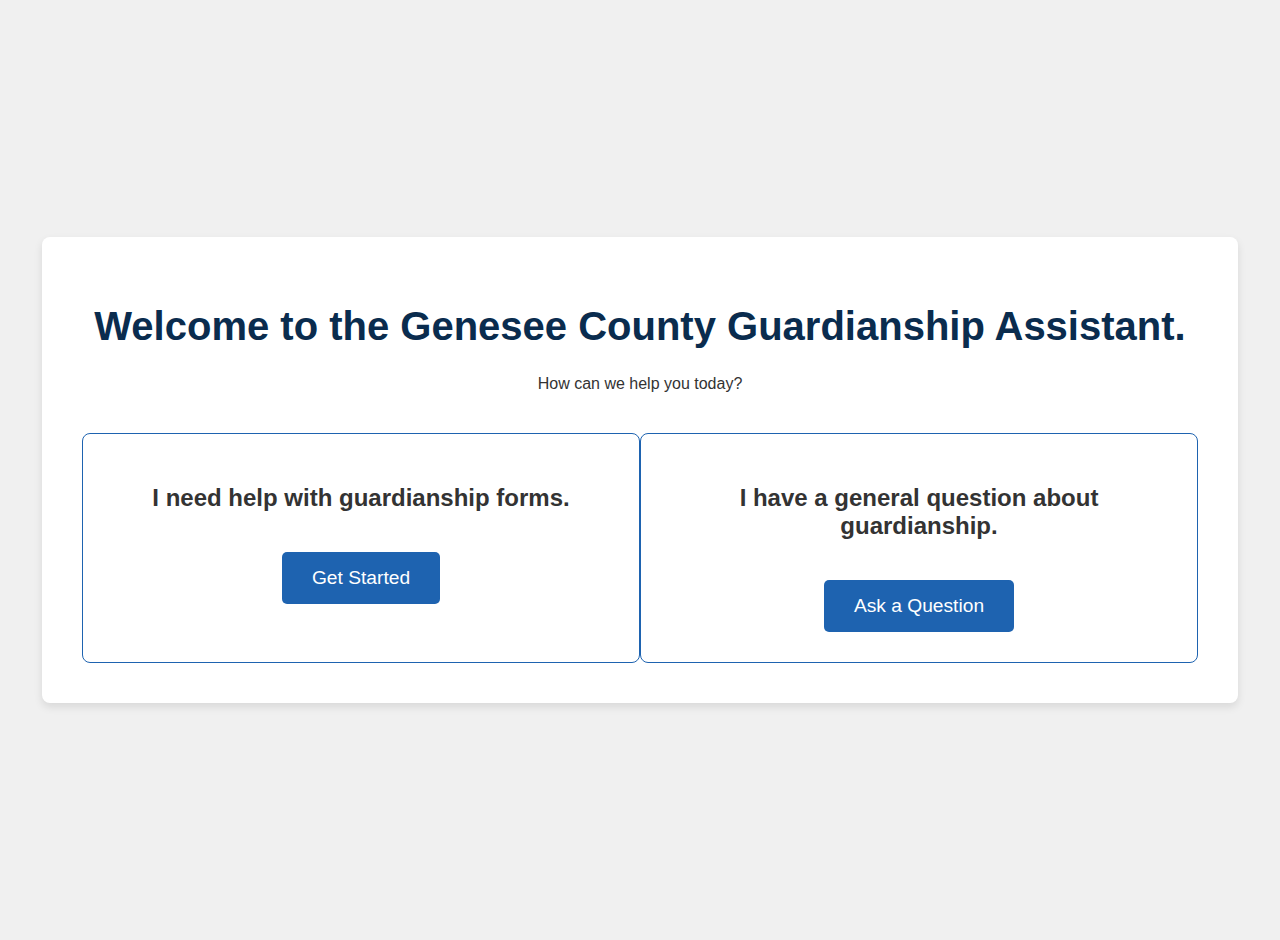
<file: guardianship_ui/index.html>
<!DOCTYPE html>
<html lang="en">
<head>
    <meta charset="UTF-8">
    <meta name="viewport" content="width=device-width, initial-scale=1.0">
    <title>Genesee County Guardianship Assistant</title>
    <link rel="stylesheet" href="style.css">
</head>
<body>
    <div class="container">
        <header>
            <h1>Welcome to the Genesee County Guardianship Assistant.</h1>
            <p>How can we help you today?</p>
        </header>
        <main class="choice-container">
            <div class="choice-card">
                <h2>I need help with guardianship forms.</h2>
                <a href="choose_path.html" class="button">Get Started</a>
            </div>
            <div class="choice-card">
                <h2>I have a general question about guardianship.</h2>
                <a href="chatbot.html" class="button">Ask a Question</a>
            </div>
        </main>
    </div>
    <script src="script.js"></script>
</body>
</html>
</file>
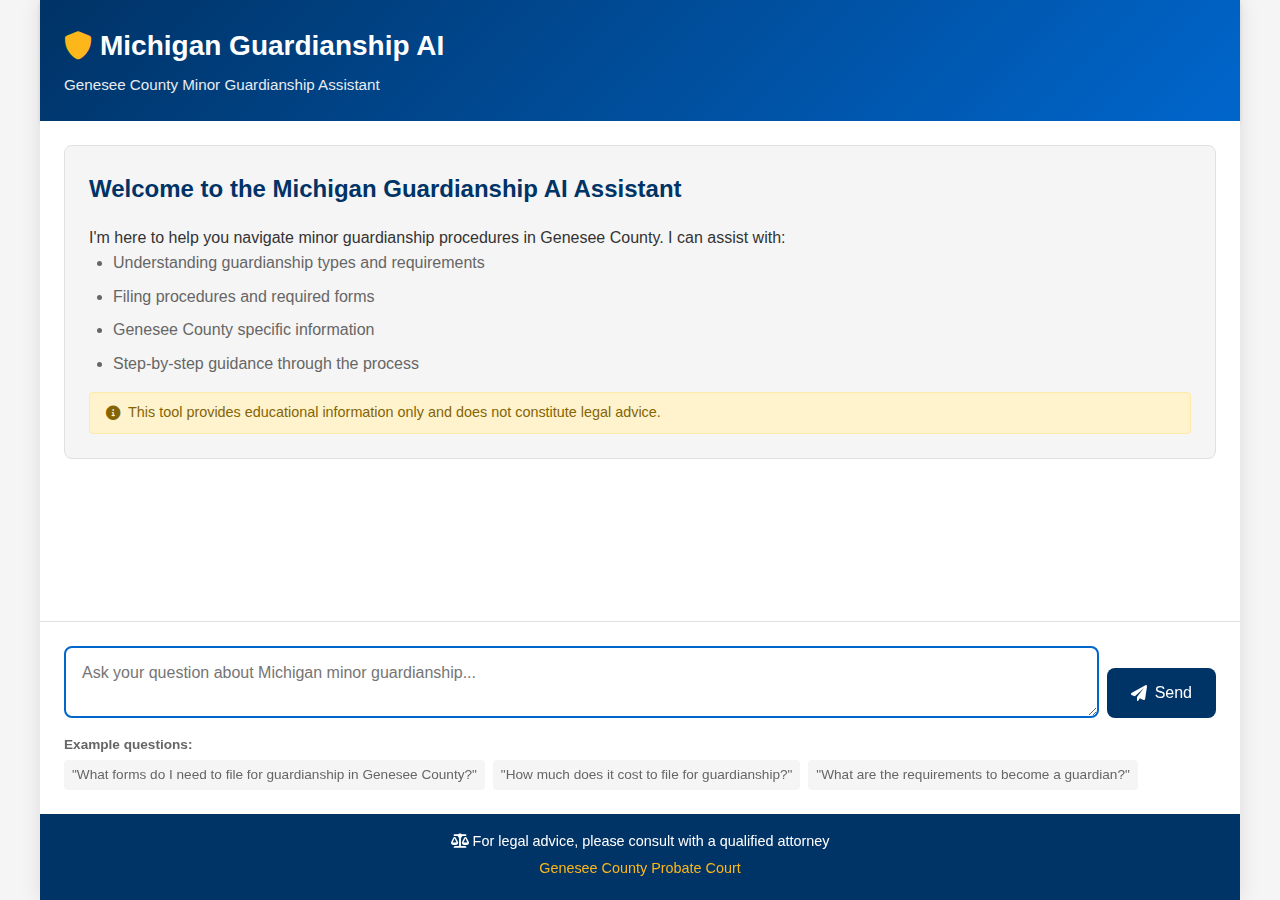
<file: ui/index.html>
<!DOCTYPE html>
<html lang="en">
<head>
    <meta charset="UTF-8">
    <meta name="viewport" content="width=device-width, initial-scale=1.0">
    <title>Michigan Guardianship AI - Genesee County</title>
    <link rel="stylesheet" href="style.css">
    <link rel="stylesheet" href="https://cdnjs.cloudflare.com/ajax/libs/font-awesome/6.0.0/css/all.min.css">
</head>
<body>
    <div class="app-container">
        <!-- Header -->
        <header class="app-header">
            <div class="header-content">
                <h1>
                    <i class="fas fa-shield-alt"></i>
                    Michigan Guardianship AI
                </h1>
                <p class="subtitle">Genesee County Minor Guardianship Assistant</p>
            </div>
        </header>

        <!-- Main Content -->
        <main class="chat-container">
            <!-- Welcome Message -->
            <div class="welcome-message" id="welcomeMessage">
                <h2>Welcome to the Michigan Guardianship AI Assistant</h2>
                <p>I'm here to help you navigate minor guardianship procedures in Genesee County. I can assist with:</p>
                <ul>
                    <li>Understanding guardianship types and requirements</li>
                    <li>Filing procedures and required forms</li>
                    <li>Genesee County specific information</li>
                    <li>Step-by-step guidance through the process</li>
                </ul>
                <p class="disclaimer">
                    <i class="fas fa-info-circle"></i>
                    This tool provides educational information only and does not constitute legal advice.
                </p>
            </div>

            <!-- Chat Messages Container -->
            <div class="messages-container" id="messagesContainer">
                <!-- Messages will be dynamically added here -->
            </div>

            <!-- Loading Indicator -->
            <div class="loading-indicator" id="loadingIndicator" style="display: none;">
                <div class="spinner"></div>
                <span>Thinking...</span>
            </div>
        </main>

        <!-- Input Section -->
        <div class="input-section">
            <form id="chatForm" class="chat-form">
                <div class="input-wrapper">
                    <textarea 
                        id="questionInput" 
                        class="question-input" 
                        placeholder="Ask your question about Michigan minor guardianship..."
                        rows="2"
                        required
                    ></textarea>
                    <button type="submit" class="send-button" id="sendButton">
                        <i class="fas fa-paper-plane"></i>
                        <span>Send</span>
                    </button>
                </div>
            </form>
            <div class="input-hints">
                <p>Example questions:</p>
                <ul>
                    <li>"What forms do I need to file for guardianship in Genesee County?"</li>
                    <li>"How much does it cost to file for guardianship?"</li>
                    <li>"What are the requirements to become a guardian?"</li>
                </ul>
            </div>
        </div>

        <!-- Footer -->
        <footer class="app-footer">
            <p>
                <i class="fas fa-balance-scale"></i>
                For legal advice, please consult with a qualified attorney
            </p>
            <p class="footer-links">
                <a href="https://www.gc4me.com/departments/probate_court/index.php" target="_blank">
                    Genesee County Probate Court
                </a>
            </p>
        </footer>
    </div>

    <!-- Error Modal -->
    <div id="errorModal" class="modal" style="display: none;">
        <div class="modal-content">
            <span class="close" onclick="closeErrorModal()">&times;</span>
            <h3><i class="fas fa-exclamation-triangle"></i> Error</h3>
            <p id="errorMessage"></p>
            <button onclick="closeErrorModal()" class="modal-button">OK</button>
        </div>
    </div>

    <script src="script.js"></script>
</body>
</html>
</file>
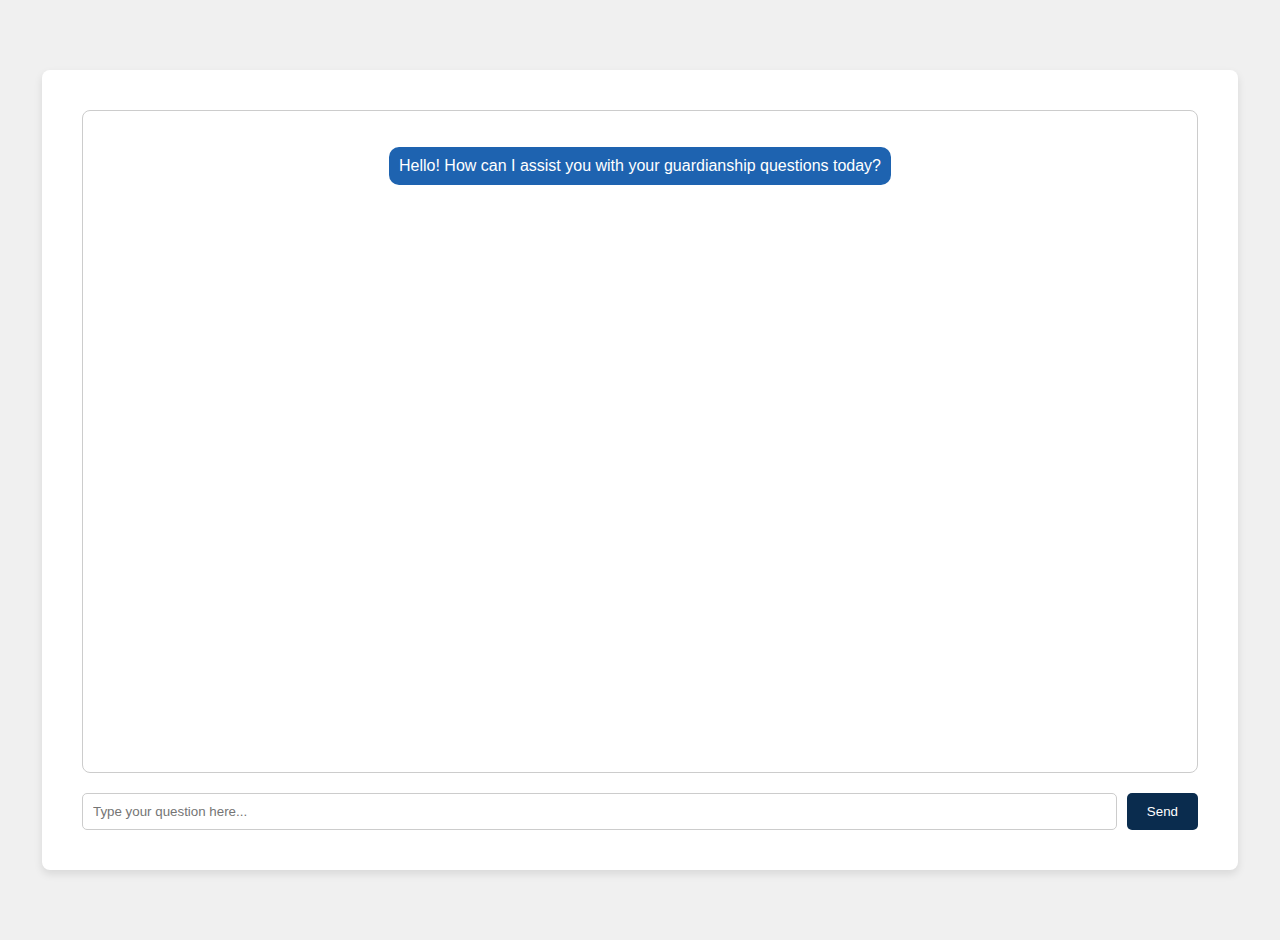
<file: guardianship_ui/chatbot.html>
<!DOCTYPE html>
<html lang="en">
<head>
    <meta charset="UTF-8">
    <meta name="viewport" content="width=device-width, initial-scale=1.0">
    <title>Chatbot</title>
    <link rel="stylesheet" href="style.css">
</head>
<body>
    <div class="container chatbot-container">
        <div class="chat-window">
            <div class="chat-message bot-message">
                <p>Hello! How can I assist you with your guardianship questions today?</p>
            </div>
        </div>
        <div class="chat-input-container">
            <input type="text" class="chat-input" placeholder="Type your question here...">
            <button class="send-button">Send</button>
        </div>
    </div>
    <script src="script.js"></script>
</body>
</html>
</file>
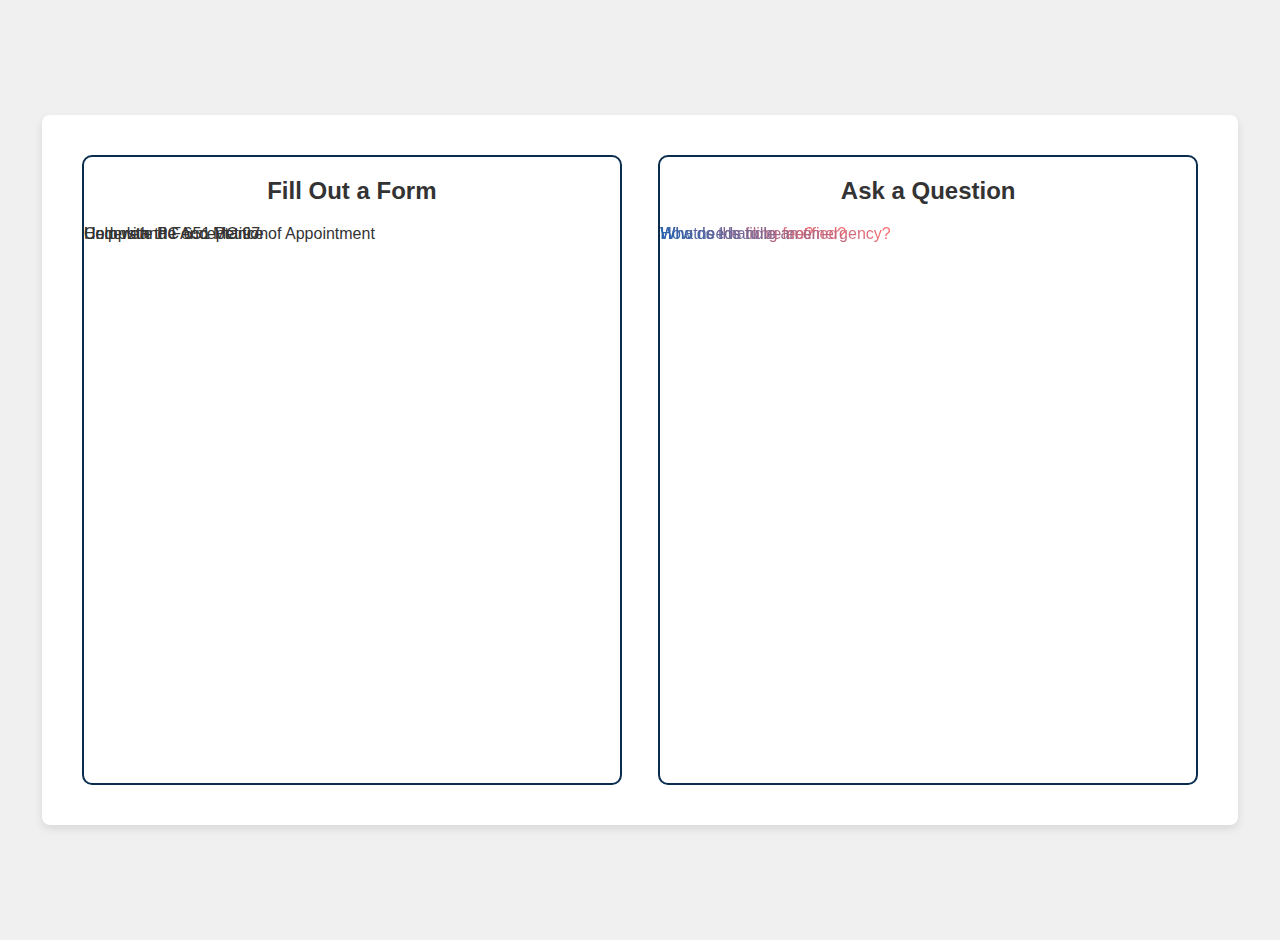
<file: guardianship_ui/choose_path.html>
<!DOCTYPE html>
<html lang="en">
<head>
    <meta charset="UTF-8">
    <meta name="viewport" content="width=device-width, initial-scale=1.0">
    <title>Choose Your Path</title>
    <link rel="stylesheet" href="style.css">
</head>
<body>
    <div class="container path-container">
        <div class="path-card" id="form-path">
            <h2>Fill Out a Form</h2>
            <div class="animation-container">
                <div class="item">Complete PC 651 Petition</div>
                <div class="item">Help with the Acceptance of Appointment</div>
                <div class="item">Understand Form MC 97</div>
            </div>
        </div>
        <div class="path-card" id="question-path">
            <h2>Ask a Question</h2>
            <div class="animation-container">
                <div class="item gradient-text">What is the filing fee?</div>
                <div class="item gradient-text">Who needs to be notified?</div>
                <div class="item gradient-text">How do I handle an emergency?</div>
            </div>
        </div>
    </div>
    <script src="script.js"></script>
</body>
</html>
</file>
<file: guardianship_ui/style.css>
:root {
    --primary-dark-blue: #0a2c4e;
    --primary-light-blue: #1e63b0;
    --primary-white: #ffffff;
    --primary-gray: #f0f0f0;
    --text-dark: #333;
    --text-light: #fff;
}

body {
    font-family: 'Arial', sans-serif;
    background-color: var(--primary-gray);
    color: var(--text-dark);
    margin: 0;
    padding: 20px;
    display: flex;
    justify-content: center;
    align-items: center;
    min-height: 100vh;
}

.container {
    width: 90%;
    max-width: 1200px;
    background-color: var(--primary-white);
    padding: 40px;
    border-radius: 8px;
    box-shadow: 0 4px 8px rgba(0,0,0,0.1);
    text-align: center;
}

header h1 {
    color: var(--primary-dark-blue);
    font-size: 2.5em;
}

.choice-container {
    display: flex;
    justify-content: space-around;
    margin-top: 40px;
}

.choice-card {
    width: 45%;
    padding: 30px;
    border: 1px solid var(--primary-light-blue);
    border-radius: 8px;
    transition: transform 0.3s, box-shadow 0.3s;
}

.choice-card:hover {
    transform: translateY(-10px);
    box-shadow: 0 8px 16px rgba(0,0,0,0.2);
}

.button {
    display: inline-block;
    margin-top: 20px;
    padding: 15px 30px;
    background-color: var(--primary-light-blue);
    color: var(--text-light);
    text-decoration: none;
    border-radius: 5px;
    font-size: 1.2em;
    transition: background-color 0.3s;
}

.button:hover {
    background-color: var(--primary-dark-blue);
}

.path-container {
    display: flex;
    justify-content: space-between;
    height: 70vh;
}

.path-card {
    width: 48%;
    border: 2px solid var(--primary-dark-blue);
    border-radius: 10px;
    display: flex;
    flex-direction: column;
    justify-content: center;
    align-items: center;
    cursor: pointer;
    overflow: hidden;
    position: relative;
}

.animation-container {
    position: relative;
    width: 100%;
    height: 100%;
}

.item {
    position: absolute;
    white-space: nowrap;
    animation: float 20s linear infinite;
}

.gradient-text {
    background: linear-gradient(45deg, #1e63b0, #ff6b6b);
    -webkit-background-clip: text;
    -webkit-text-fill-color: transparent;
}

@keyframes float {
    0% { transform: translate(100%, 0); }
    100% { transform: translate(-100%, 0); }
}

.chatbot-container {
    height: 80vh;
    display: flex;
    flex-direction: column;
}

.chat-window {
    flex-grow: 1;
    border: 1px solid #ccc;
    border-radius: 8px;
    padding: 20px;
    overflow-y: auto;
    margin-bottom: 20px;
}

.chat-message {
    margin-bottom: 15px;
}

.bot-message p {
    background-color: var(--primary-light-blue);
    color: var(--text-light);
    padding: 10px;
    border-radius: 10px;
    display: inline-block;
}

.chat-input-container {
    display: flex;
}

.chat-input {
    flex-grow: 1;
    padding: 10px;
    border: 1px solid #ccc;
    border-radius: 5px;
}

.send-button {
    padding: 10px 20px;
    background-color: var(--primary-dark-blue);
    color: var(--text-light);
    border: none;
    border-radius: 5px;
    margin-left: 10px;
    cursor: pointer;
}
</file>
<file: ui/style.css>
/* Michigan Guardianship AI - Styles */
/* Genesee County color scheme based on gcprobatecourt.com */

:root {
    /* Primary Colors - Based on Genesee County branding */
    --primary-blue: #003366;
    --primary-light-blue: #0066cc;
    --accent-gold: #fdb71a;
    
    /* Secondary Colors */
    --dark-gray: #333333;
    --medium-gray: #666666;
    --light-gray: #f5f5f5;
    --white: #ffffff;
    
    /* Functional Colors */
    --success-green: #28a745;
    --warning-yellow: #ffc107;
    --error-red: #dc3545;
    --info-blue: #17a2b8;
    
    /* Spacing */
    --spacing-xs: 0.25rem;
    --spacing-sm: 0.5rem;
    --spacing-md: 1rem;
    --spacing-lg: 1.5rem;
    --spacing-xl: 2rem;
    
    /* Typography */
    --font-primary: -apple-system, BlinkMacSystemFont, 'Segoe UI', Roboto, Arial, sans-serif;
    --font-mono: 'Consolas', 'Monaco', 'Courier New', monospace;
}

/* Reset and Base Styles */
* {
    margin: 0;
    padding: 0;
    box-sizing: border-box;
}

body {
    font-family: var(--font-primary);
    font-size: 16px;
    line-height: 1.6;
    color: var(--dark-gray);
    background-color: var(--light-gray);
    height: 100vh;
    overflow: hidden;
}

/* App Container */
.app-container {
    display: flex;
    flex-direction: column;
    height: 100vh;
    max-width: 1200px;
    margin: 0 auto;
    background-color: var(--white);
    box-shadow: 0 0 20px rgba(0, 0, 0, 0.1);
}

/* Header */
.app-header {
    background: linear-gradient(135deg, var(--primary-blue) 0%, var(--primary-light-blue) 100%);
    color: var(--white);
    padding: var(--spacing-lg);
    box-shadow: 0 2px 4px rgba(0, 0, 0, 0.1);
}

.header-content h1 {
    font-size: 1.75rem;
    font-weight: 600;
    display: flex;
    align-items: center;
    gap: var(--spacing-sm);
}

.header-content h1 i {
    color: var(--accent-gold);
}

.subtitle {
    font-size: 0.95rem;
    opacity: 0.9;
    margin-top: var(--spacing-xs);
}

/* Chat Container */
.chat-container {
    flex: 1;
    overflow-y: auto;
    padding: var(--spacing-lg);
    background-color: var(--white);
}

/* Welcome Message */
.welcome-message {
    background-color: var(--light-gray);
    border: 1px solid #e0e0e0;
    border-radius: 8px;
    padding: var(--spacing-lg);
    margin-bottom: var(--spacing-lg);
}

.welcome-message h2 {
    color: var(--primary-blue);
    font-size: 1.5rem;
    margin-bottom: var(--spacing-md);
}

.welcome-message ul {
    margin-left: var(--spacing-lg);
    margin-bottom: var(--spacing-md);
}

.welcome-message li {
    margin-bottom: var(--spacing-sm);
    color: var(--medium-gray);
}

.disclaimer {
    background-color: #fff3cd;
    border: 1px solid #ffeaa7;
    border-radius: 4px;
    padding: var(--spacing-sm) var(--spacing-md);
    color: #856404;
    font-size: 0.9rem;
    display: flex;
    align-items: center;
    gap: var(--spacing-sm);
}

/* Messages Container */
.messages-container {
    display: flex;
    flex-direction: column;
    gap: var(--spacing-md);
}

/* Message Bubbles */
.message {
    display: flex;
    align-items: flex-start;
    gap: var(--spacing-sm);
    animation: fadeIn 0.3s ease-in;
}

@keyframes fadeIn {
    from {
        opacity: 0;
        transform: translateY(10px);
    }
    to {
        opacity: 1;
        transform: translateY(0);
    }
}

.message.user {
    flex-direction: row-reverse;
}

.message-icon {
    width: 32px;
    height: 32px;
    border-radius: 50%;
    display: flex;
    align-items: center;
    justify-content: center;
    flex-shrink: 0;
}

.message.user .message-icon {
    background-color: var(--primary-blue);
    color: var(--white);
}

.message.assistant .message-icon {
    background-color: var(--accent-gold);
    color: var(--primary-blue);
}

.message-content {
    max-width: 70%;
    padding: var(--spacing-md);
    border-radius: 12px;
    box-shadow: 0 1px 2px rgba(0, 0, 0, 0.1);
}

.message.user .message-content {
    background-color: var(--primary-blue);
    color: var(--white);
}

.message.assistant .message-content {
    background-color: var(--light-gray);
    color: var(--dark-gray);
}

.message-time {
    font-size: 0.75rem;
    opacity: 0.7;
    margin-top: var(--spacing-xs);
}

/* Loading Indicator */
.loading-indicator {
    display: flex;
    align-items: center;
    gap: var(--spacing-sm);
    padding: var(--spacing-md);
    color: var(--medium-gray);
}

.spinner {
    width: 20px;
    height: 20px;
    border: 2px solid var(--light-gray);
    border-top-color: var(--primary-blue);
    border-radius: 50%;
    animation: spin 1s linear infinite;
}

@keyframes spin {
    to {
        transform: rotate(360deg);
    }
}

/* Input Section */
.input-section {
    border-top: 1px solid #e0e0e0;
    padding: var(--spacing-lg);
    background-color: var(--white);
}

.chat-form {
    margin-bottom: var(--spacing-md);
}

.input-wrapper {
    display: flex;
    gap: var(--spacing-sm);
    align-items: flex-end;
}

.question-input {
    flex: 1;
    padding: var(--spacing-md);
    border: 2px solid #e0e0e0;
    border-radius: 8px;
    font-size: 1rem;
    font-family: var(--font-primary);
    resize: vertical;
    min-height: 60px;
    max-height: 120px;
    transition: border-color 0.3s;
}

.question-input:focus {
    outline: none;
    border-color: var(--primary-light-blue);
}

.send-button {
    padding: var(--spacing-md) var(--spacing-lg);
    background-color: var(--primary-blue);
    color: var(--white);
    border: none;
    border-radius: 8px;
    font-size: 1rem;
    cursor: pointer;
    display: flex;
    align-items: center;
    gap: var(--spacing-sm);
    transition: background-color 0.3s;
}

.send-button:hover:not(:disabled) {
    background-color: var(--primary-light-blue);
}

.send-button:disabled {
    opacity: 0.6;
    cursor: not-allowed;
}

/* Input Hints */
.input-hints {
    font-size: 0.85rem;
    color: var(--medium-gray);
}

.input-hints p {
    font-weight: 600;
    margin-bottom: var(--spacing-xs);
}

.input-hints ul {
    list-style: none;
    display: flex;
    flex-wrap: wrap;
    gap: var(--spacing-sm);
}

.input-hints li {
    background-color: var(--light-gray);
    padding: var(--spacing-xs) var(--spacing-sm);
    border-radius: 4px;
    cursor: pointer;
    transition: background-color 0.3s;
}

.input-hints li:hover {
    background-color: #e0e0e0;
}

/* Footer */
.app-footer {
    padding: var(--spacing-md);
    background-color: var(--primary-blue);
    color: var(--white);
    text-align: center;
    font-size: 0.9rem;
}

.app-footer p {
    margin-bottom: var(--spacing-xs);
}

.footer-links a {
    color: var(--accent-gold);
    text-decoration: none;
    transition: opacity 0.3s;
}

.footer-links a:hover {
    opacity: 0.8;
    text-decoration: underline;
}

/* Modal */
.modal {
    position: fixed;
    z-index: 1000;
    left: 0;
    top: 0;
    width: 100%;
    height: 100%;
    background-color: rgba(0, 0, 0, 0.5);
    display: flex;
    align-items: center;
    justify-content: center;
}

.modal-content {
    background-color: var(--white);
    padding: var(--spacing-xl);
    border-radius: 8px;
    max-width: 500px;
    width: 90%;
    box-shadow: 0 4px 6px rgba(0, 0, 0, 0.1);
}

.modal-content h3 {
    color: var(--error-red);
    margin-bottom: var(--spacing-md);
    display: flex;
    align-items: center;
    gap: var(--spacing-sm);
}

.close {
    float: right;
    font-size: 1.5rem;
    font-weight: bold;
    cursor: pointer;
    color: var(--medium-gray);
}

.close:hover {
    color: var(--dark-gray);
}

.modal-button {
    background-color: var(--primary-blue);
    color: var(--white);
    border: none;
    padding: var(--spacing-sm) var(--spacing-lg);
    border-radius: 4px;
    cursor: pointer;
    margin-top: var(--spacing-md);
}

.modal-button:hover {
    background-color: var(--primary-light-blue);
}

/* Responsive Design */
@media (max-width: 768px) {
    .header-content h1 {
        font-size: 1.5rem;
    }
    
    .message-content {
        max-width: 85%;
    }
    
    .input-hints ul {
        flex-direction: column;
    }
    
    .input-wrapper {
        flex-direction: column;
    }
    
    .send-button {
        width: 100%;
        justify-content: center;
    }
}

/* Markdown Support in Messages */
.message-content h1,
.message-content h2,
.message-content h3 {
    margin-top: var(--spacing-md);
    margin-bottom: var(--spacing-sm);
}

.message-content ul,
.message-content ol {
    margin-left: var(--spacing-lg);
    margin-bottom: var(--spacing-sm);
}

.message-content code {
    background-color: rgba(0, 0, 0, 0.05);
    padding: 0.2em 0.4em;
    border-radius: 3px;
    font-family: var(--font-mono);
    font-size: 0.9em;
}

.message-content pre {
    background-color: rgba(0, 0, 0, 0.05);
    padding: var(--spacing-md);
    border-radius: 4px;
    overflow-x: auto;
    margin-bottom: var(--spacing-sm);
}

.message-content a {
    color: var(--primary-light-blue);
    text-decoration: underline;
}

.message.assistant .message-content a {
    color: var(--primary-light-blue);
}

.message.user .message-content a {
    color: var(--accent-gold);
}
</file>
